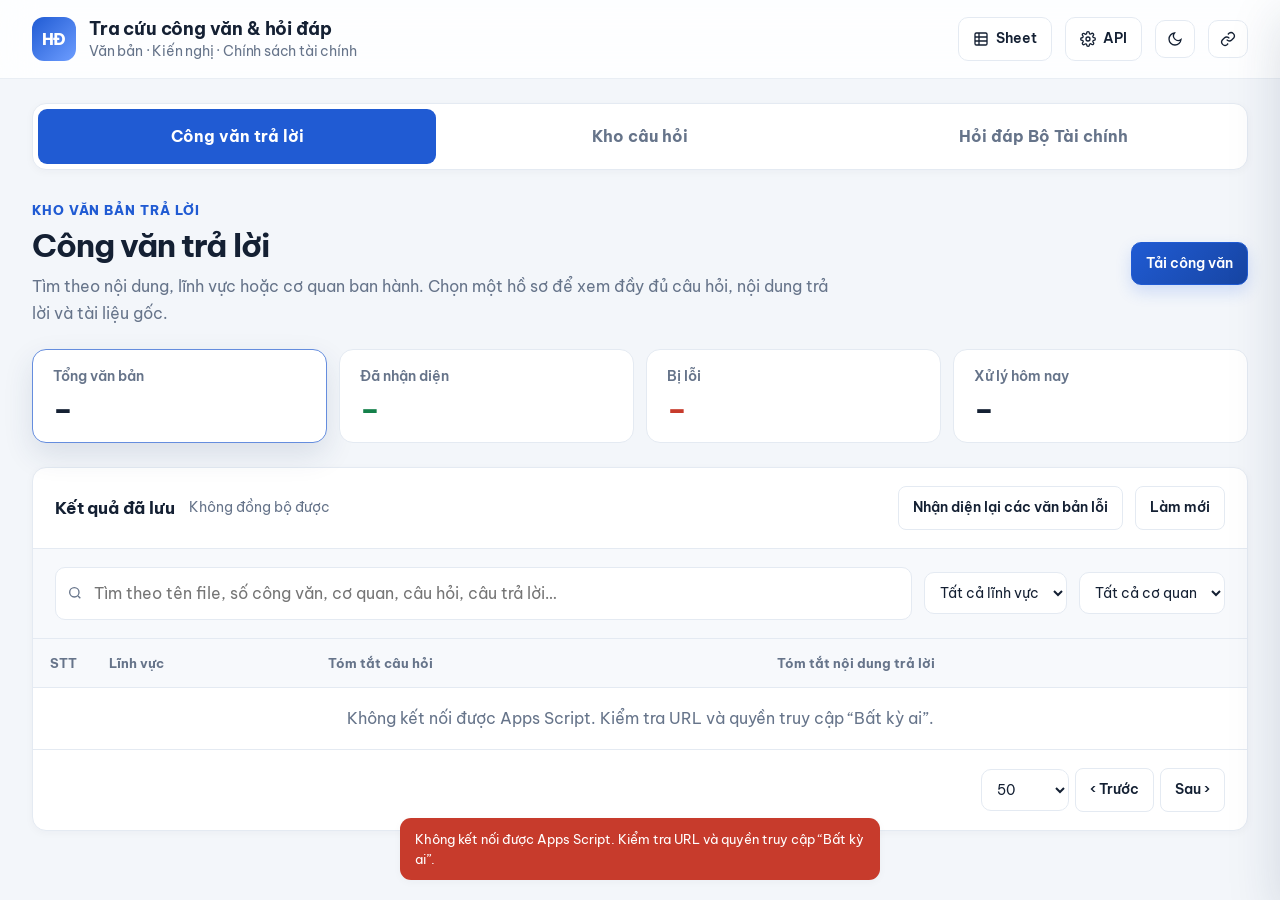
<file: index.html>
<!DOCTYPE html>
<html lang="vi">
<head>
<meta charset="UTF-8">
<meta name="viewport" content="width=device-width, initial-scale=1">
<title>Tra cứu công văn & hỏi đáp</title>
<meta name="author" content="Lục Hồng Kỳ">
<link rel="preconnect" href="https://fonts.googleapis.com">
<link rel="preconnect" href="https://fonts.gstatic.com" crossorigin>
<link href="https://fonts.googleapis.com/css2?family=Be+Vietnam+Pro:wght@400;500;600;700&family=DM+Serif+Display:ital@0;1&display=swap" rel="stylesheet">
<style>
:root{
  --bg:#f4f7fb; --surface:#ffffff; --surface-2:#f7f9fc; --surface-3:#eef3fa;
  --ink:#142033; --muted:#66748a; --line:#e4eaf2;
  --brand:#2563eb; --brand-strong:#1747b5; --brand-ink:#fff; --brand-soft:#eaf1ff;
  --ok:#14804a; --ok-soft:#e8f7ef; --err:#c73b2c; --err-soft:#fff0ed;
  --warn:#a86705; --warn-soft:#fff6df; --radius:16px;
  --shadow:0 1px 2px rgba(20,32,51,.04),0 10px 28px rgba(36,61,96,.07);
  --shadow-lg:0 18px 50px rgba(22,42,73,.15)
}
@media (prefers-color-scheme: dark){:root:not([data-theme="light"]){
  --bg:#0b1220;--surface:#121b2b;--surface-2:#172338;--surface-3:#1d2c45;--ink:#edf3ff;--muted:#9aaac0;--line:#263754;
  --brand:#78a7ff;--brand-strong:#91b7ff;--brand-ink:#081326;--brand-soft:#1d3155;--ok:#55d891;--ok-soft:#123524;--err:#ff8a79;--err-soft:#3b201e;--warn:#f1bd63;--warn-soft:#3a2e16;--shadow:0 8px 28px rgba(0,0,0,.22);--shadow-lg:0 22px 60px rgba(0,0,0,.4)
}}
:root[data-theme="dark"]{--bg:#0b1220;--surface:#121b2b;--surface-2:#172338;--surface-3:#1d2c45;--ink:#edf3ff;--muted:#9aaac0;--line:#263754;--brand:#78a7ff;--brand-strong:#91b7ff;--brand-ink:#081326;--brand-soft:#1d3155;--ok:#55d891;--ok-soft:#123524;--err:#ff8a79;--err-soft:#3b201e;--warn:#f1bd63;--warn-soft:#3a2e16;--shadow:0 8px 28px rgba(0,0,0,.22);--shadow-lg:0 22px 60px rgba(0,0,0,.4)}
*{box-sizing:border-box}html,body{margin:0}body{background:radial-gradient(circle at 50% -20%,var(--brand-soft),transparent 32%),var(--bg);color:var(--ink);font:14px/1.55 "Be Vietnam Pro",system-ui,-apple-system,"Segoe UI",Roboto,Arial,sans-serif}button,input,select,textarea{font:inherit;color:inherit}a{color:var(--brand)}.wrap{max-width:1320px;margin:0 auto;padding:0 24px}
header{position:sticky;top:0;z-index:20;background:color-mix(in srgb,var(--surface) 84%,transparent);backdrop-filter:blur(16px);border-bottom:1px solid color-mix(in srgb,var(--line) 80%,transparent)}header .wrap{display:flex;align-items:center;gap:13px;height:72px}.logo{width:40px;height:40px;border-radius:12px;background:linear-gradient(135deg,var(--brand),#6d9dff);color:var(--brand-ink);display:grid;place-items:center;font-weight:800;letter-spacing:-.04em;box-shadow:0 8px 18px rgba(37,99,235,.22);flex:none}.title{font-weight:700;font-size:16px;line-height:1.2;letter-spacing:-.01em}.title small{display:block;font-weight:400;font-size:12px;color:var(--muted);margin-top:3px}.spacer{flex:1}.btn{text-decoration:none;display:inline-flex;align-items:center;justify-content:center;gap:7px;border:1px solid var(--line);background:var(--surface);padding:9px 14px;border-radius:10px;cursor:pointer;font-weight:600;white-space:nowrap;transition:transform .15s,background .15s,border-color .15s,box-shadow .15s}.btn:hover{background:var(--surface-2);border-color:color-mix(in srgb,var(--brand) 35%,var(--line));transform:translateY(-1px)}.btn.primary{background:linear-gradient(135deg,var(--brand),var(--brand-strong));border-color:var(--brand);color:var(--brand-ink);box-shadow:0 7px 16px rgba(37,99,235,.18)}.btn.primary:hover{filter:brightness(1.06);box-shadow:0 9px 20px rgba(37,99,235,.25)}.btn.danger{color:var(--err)}.btn.sm{padding:6px 10px;font-size:12.5px;border-radius:8px}.btn.icon{padding:9px;width:40px}.btn:disabled{opacity:.55;cursor:progress;transform:none}.btn svg{width:16px;height:16px}
main{padding:30px 0 72px}.hero{display:flex;align-items:flex-end;gap:20px;margin:0 0 24px}.hero-copy{flex:1}.eyebrow{text-transform:uppercase;letter-spacing:.12em;font-size:11px;font-weight:800;color:var(--brand);margin-bottom:7px}.hero h1{font-size:clamp(25px,3vw,36px);line-height:1.15;letter-spacing:-.045em;margin:0}.hero p{color:var(--muted);margin:9px 0 0;max-width:650px}.hero-mark{width:92px;height:92px;border-radius:28px;background:linear-gradient(145deg,var(--brand-soft),var(--surface));border:1px solid var(--line);display:grid;place-items:center;color:var(--brand);box-shadow:var(--shadow);font-size:42px;flex:none}
.grid-stats{display:grid;grid-template-columns:repeat(4,minmax(0,1fr));gap:14px;margin-bottom:18px}.stat{position:relative;overflow:hidden;background:var(--surface);border:1px solid var(--line);border-radius:var(--radius);padding:18px 18px 16px;box-shadow:var(--shadow);cursor:pointer;transition:transform .18s,border-color .18s,box-shadow .18s}.stat:after{content:"";position:absolute;width:74px;height:74px;border-radius:50%;right:-25px;bottom:-28px;background:var(--brand-soft)}.stat:hover,.stat.active{border-color:color-mix(in srgb,var(--brand) 65%,var(--line));transform:translateY(-2px);box-shadow:0 12px 30px rgba(36,61,96,.12)}.stat .k{font-size:12px;color:var(--muted);font-weight:600;position:relative;z-index:1}.stat .v{font-size:30px;font-weight:800;line-height:1.2;margin-top:5px;letter-spacing:-.04em;position:relative;z-index:1}.stat.ok .v{color:var(--ok)}.stat.err .v{color:var(--err)}
.card{background:var(--surface);border:1px solid var(--line);border-radius:var(--radius);box-shadow:var(--shadow);overflow:hidden}.card-h{display:flex;align-items:center;gap:10px;flex-wrap:wrap;padding:17px 20px;border-bottom:1px solid var(--line)}.card-h h2{font-size:15px;margin:0;letter-spacing:-.01em}.card-h .meta{margin-left:2px}
.drop{margin:18px;border:1.5px dashed color-mix(in srgb,var(--brand) 42%,var(--line));border-radius:14px;padding:30px 22px;text-align:center;cursor:pointer;background:linear-gradient(135deg,var(--brand-soft),transparent 70%);transition:border-color .18s,background .18s,transform .18s}.drop:hover,.drop.over{border-color:var(--brand);background:var(--brand-soft);transform:translateY(-1px)}.drop:before{content:"↑";display:grid;place-items:center;margin:0 auto 10px;width:42px;height:42px;border-radius:13px;background:var(--surface);color:var(--brand);font-size:23px;font-weight:700;box-shadow:var(--shadow)}.drop b{color:var(--brand)}.drop .hint{color:var(--muted);font-size:12.5px;margin-top:5px}.queue{padding:0 18px 10px;display:flex;flex-direction:column;gap:7px}.qi{display:flex;align-items:center;gap:10px;font-size:13px;padding:9px 11px;border-radius:10px;background:var(--surface-2);border:1px solid var(--line)}.qi .n{flex:1;min-width:0;overflow:hidden;text-overflow:ellipsis;white-space:nowrap}.qi .s{font-size:12px;color:var(--muted);white-space:nowrap}.qi.done .s{color:var(--ok)}.qi.fail .s{color:var(--err)}.spin{width:14px;height:14px;border:2px solid var(--line);border-top-color:var(--brand);border-radius:50%;animation:sp .8s linear infinite;flex:none}@keyframes sp{to{transform:rotate(360deg)}}
.toolbar{display:flex;gap:9px;flex-wrap:wrap;padding:14px 20px;border-bottom:1px solid var(--line);align-items:center;background:var(--surface-2)}.search{flex:1;min-width:240px;position:relative}.search input{width:100%;padding:10px 12px 10px 38px;border:1px solid var(--line);border-radius:10px;background:var(--surface);transition:border-color .15s,box-shadow .15s}.search input:focus{box-shadow:0 0 0 4px var(--brand-soft)}.search svg{position:absolute;left:12px;top:50%;transform:translateY(-50%);width:16px;height:16px;color:var(--muted)}select.inp,input.inp{padding:10px 11px;border:1px solid var(--line);border-radius:10px;background:var(--surface)}input:focus,select:focus{outline:2px solid var(--brand-soft);border-color:var(--brand)}.meta{font-size:12px;color:var(--muted)}
.tbl-wrap{overflow:auto;max-height:calc(100vh - 250px)}table{width:100%;border-collapse:separate;border-spacing:0;font-size:13px}th{position:sticky;top:0;background:var(--surface-2);text-align:left;font-weight:700;font-size:11.5px;color:var(--muted);padding:12px 14px;border-bottom:1px solid var(--line);white-space:nowrap;cursor:pointer;user-select:none;z-index:1;text-transform:uppercase;letter-spacing:.035em}th .ar{opacity:.65;font-size:10px}td{padding:13px 14px;border-bottom:1px solid var(--line);vertical-align:middle}tr.row{cursor:pointer}tr.row:hover td{background:var(--brand-soft)}tr.row.err td:first-child{box-shadow:inset 3px 0 0 var(--err)}.clamp{display:-webkit-box;-webkit-line-clamp:2;-webkit-box-orient:vertical;overflow:hidden;max-width:360px}.fname{font-weight:650;max-width:240px;overflow:hidden;text-overflow:ellipsis;white-space:nowrap}.badge{display:inline-flex;align-items:center;gap:5px;padding:4px 10px;border-radius:999px;font-size:11.5px;font-weight:700;white-space:nowrap}.badge:before{content:"";width:6px;height:6px;border-radius:50%;background:currentColor}.badge.ok{background:var(--ok-soft);color:var(--ok)}.badge.err{background:var(--err-soft);color:var(--err)}.badge.warn{background:var(--warn-soft);color:var(--warn)}.chip{display:inline-block;padding:3px 9px;border-radius:7px;background:var(--brand-soft);color:var(--brand);font-size:11.5px;font-weight:600;white-space:nowrap}.empty{padding:62px 16px;text-align:center;color:var(--muted)}.actions{display:flex;gap:6px;white-space:nowrap}.pager{display:flex;align-items:center;justify-content:space-between;gap:10px;padding:13px 20px;flex-wrap:wrap}.skel{height:14px;border-radius:6px;background:linear-gradient(90deg,var(--surface-2),var(--line),var(--surface-2));background-size:200% 100%;animation:sk 1.2s infinite}@keyframes sk{to{background-position:-200% 0}}
.overlay{position:fixed;inset:0;background:rgba(10,15,25,.5);z-index:40;display:none}.overlay.show{display:block}.drawer{position:fixed;top:0;right:0;height:100%;width:min(580px,100%);background:var(--surface);z-index:41;transform:translateX(100%);transition:transform .24s ease;display:flex;flex-direction:column;border-left:1px solid var(--line);box-shadow:var(--shadow-lg)}.drawer.show{transform:none}.drawer-h{display:flex;align-items:flex-start;gap:10px;padding:20px;border-bottom:1px solid var(--line);background:var(--surface-2)}.drawer-h h3{margin:0;font-size:17px;flex:1;word-break:break-word}.drawer-b{padding:20px;overflow:auto;flex:1}.field{margin-bottom:16px;padding-bottom:14px;border-bottom:1px solid var(--line)}.field:last-child{border-bottom:0}.field .k{font-size:11px;color:var(--muted);font-weight:700;text-transform:uppercase;letter-spacing:.06em;margin-bottom:5px}.field .v{white-space:pre-wrap;word-break:break-word}.drawer-f{padding:14px 20px;border-top:1px solid var(--line);display:flex;gap:8px;flex-wrap:wrap;background:var(--surface-2)}
.modal{position:fixed;inset:0;z-index:50;display:none;align-items:center;justify-content:center;padding:16px;background:rgba(10,15,25,.5)}.modal.show{display:flex}.modal-c{background:var(--surface);border:1px solid var(--line);border-radius:18px;width:min(440px,100%);max-height:92vh;overflow:auto;box-shadow:var(--shadow-lg)}.modal-c.wide{width:min(900px,100%)}.modal-h{padding:18px 20px;border-bottom:1px solid var(--line);display:flex;align-items:center;gap:10px;background:var(--surface-2)}.modal-h h3{margin:0;font-size:16px;flex:1}.modal-b{padding:20px}.modal-f{padding:14px 20px;border-top:1px solid var(--line);display:flex;gap:8px;justify-content:flex-end;background:var(--surface-2)}label.l{display:block;font-size:12px;color:var(--muted);font-weight:600;margin:12px 0 5px}.modal-b input.inp,.modal-b select.inp{width:100%}.form2{display:grid;grid-template-columns:1fr 1fr;gap:0 14px}.note{font-size:12.5px;color:var(--muted)}.msg{font-size:13px;margin-top:10px}.msg.err{color:var(--err)}.msg.ok{color:var(--ok)}.toasts{position:fixed;bottom:20px;left:50%;transform:translateX(-50%);z-index:60;display:flex;flex-direction:column;gap:8px;align-items:center;width:min(480px,calc(100% - 32px))}.toast{background:var(--ink);color:var(--bg);padding:11px 15px;border-radius:11px;font-size:13px;box-shadow:var(--shadow);animation:tin .2s ease}.toast.err{background:var(--err);color:#fff}@keyframes tin{from{opacity:0;transform:translateY(8px)}}
@media (max-width:820px){.wrap{padding:0 14px}.grid-stats{grid-template-columns:repeat(2,minmax(0,1fr));gap:10px}.hero{align-items:flex-start}.hero-mark{display:none}.hero h1{font-size:27px}.hide-m{display:none}.title small{display:none}.form2{grid-template-columns:1fr}.tbl-wrap{max-height:none}.card-h,.toolbar{padding-left:14px;padding-right:14px}.drop{margin:14px;padding:24px 16px}.pager{padding-left:14px;padding-right:14px}td,th{padding-left:10px;padding-right:10px}}

/* ===== Hỏi đáp Bộ Tài chính (Lục Hồng Kỳ) ===== */
.hd-list{padding:4px 20px}
.hd-item{padding:14px 0;border-bottom:1px solid var(--line)}
.hd-item:last-child{border-bottom:0}
.hd-tags{display:flex;flex-wrap:wrap;gap:6px;align-items:center;margin-bottom:7px}
.hd-tag{font-size:11.5px;font-weight:600;padding:3px 9px;border-radius:999px;background:var(--surface-3);color:var(--muted)}
.hd-tag.lv{background:var(--brand-soft);color:var(--brand-strong)}
.hd-tags a{font-size:12px;margin-left:auto;color:var(--brand);text-decoration:none;font-weight:600}
.hd-q{white-space:pre-wrap;line-height:1.55;text-align:justify;cursor:pointer}
.hd-q.gon{display:-webkit-box;-webkit-line-clamp:4;-webkit-box-orient:vertical;overflow:hidden}
.hd-item details{margin-top:8px}
.hd-item summary{cursor:pointer;color:var(--brand);font-size:13px;font-weight:600}
.hd-a{white-space:pre-wrap;line-height:1.6;text-align:justify;background:var(--surface-2);border-left:3px solid var(--brand);border-radius:8px;padding:12px 14px;margin-top:8px}
#hdCard .toolbar .inp{max-width:100%}

/* Bảng hồ sơ công văn: ưu tiên đọc nhanh câu hỏi và câu trả lời */
 .tbl-wrap table{min-width:1180px}
.tbl-wrap th,.tbl-wrap td{vertical-align:top}
.stt-head,.stt-cell{width:58px;text-align:center}
.stt-cell{font-weight:800;color:var(--brand);font-variant-numeric:tabular-nums}
.doc-cell .fname{max-width:210px;font-weight:700}
.doc-kind{display:inline-block;margin-top:5px;padding:2px 7px;border-radius:5px;background:var(--surface-3);color:var(--muted);font-size:10px;font-weight:700;letter-spacing:.05em;text-transform:uppercase}
.number-cell{white-space:nowrap;font-weight:650;color:var(--ink)}
.agency-cell{max-width:190px;line-height:1.45}
.field-cell,.unit-cell{max-width:220px;line-height:1.45;overflow-wrap:anywhere}
.unit-cell{max-width:175px}
.date-cell{white-space:nowrap;color:var(--muted);font-variant-numeric:tabular-nums}
.question-cell,.answer-cell{min-width:390px;max-width:560px;line-height:1.6}
.question-cell.clamp,.answer-cell.clamp{-webkit-line-clamp:5}
.question-cell{font-weight:600;color:var(--ink)}
.answer-cell{color:var(--muted)}
.question-cell:before,.answer-cell:before{display:block;margin-bottom:4px;font-size:9px;font-weight:800;letter-spacing:.08em;text-transform:uppercase}
.question-cell:before{content:'Câu hỏi';color:var(--brand)}
.answer-cell:before{content:'Câu trả lời';color:var(--ok)}
.chip{white-space:normal;overflow-wrap:anywhere}
@media (max-width:820px){.tbl-wrap{margin:0 -14px;padding:0 14px}.tbl-wrap table{min-width:1080px}.question-cell,.answer-cell{min-width:300px;max-width:390px}}

.portal-tabs{display:flex;gap:8px;flex-wrap:wrap;margin-bottom:24px;padding:6px;background:var(--surface);border:1px solid var(--line);border-radius:14px}
.portal-tabs button{flex:1;min-width:180px;padding:12px 16px;border:0;border-radius:9px;background:transparent;color:var(--muted);cursor:pointer;font-size:15px;font-weight:700}
.portal-tabs button[aria-selected="true"]{background:var(--brand-soft);color:var(--brand-strong)}
.portal-tabs button:focus-visible{outline:2px solid var(--brand);outline-offset:2px}
.portal-panel[hidden]{display:none!important}
#khoFrame{width:100%;height:1100px;min-height:75vh;border:0;display:block;background:var(--surface)}
.kho-intro{padding:18px 20px;display:flex;align-items:center;justify-content:space-between;gap:14px;flex-wrap:wrap}
.kho-intro h2{margin:0;font-size:22px}.kho-intro p{margin:6px 0 0;color:var(--muted);font-size:14px}

</style>
<link rel="stylesheet" href="kho.css">
<link rel="stylesheet" href="portal.css">
</head>
<body>
<header>
  <div class="wrap">
    <div class="logo">HĐ</div>
    <div class="title">Tra cứu công văn & hỏi đáp<small>Văn bản · Kiến nghị · Chính sách tài chính</small></div>
    <div class="spacer"></div>
    <button class="btn hide-m" onclick="moSheet()" title="Mở Google Sheet">
      <svg viewBox="0 0 24 24" fill="none" stroke="currentColor" stroke-width="2"><rect x="3" y="3" width="18" height="18" rx="2"/><path d="M3 9h18M3 15h18M9 3v18"/></svg>Sheet</button>
    <button class="btn" onclick="moApi()" title="Quản lý API">
      <svg viewBox="0 0 24 24" fill="none" stroke="currentColor" stroke-width="2"><circle cx="12" cy="12" r="3"/><path d="M19.4 15a1.7 1.7 0 0 0 .3 1.8l.1.1a2 2 0 1 1-2.8 2.8l-.1-.1a1.7 1.7 0 0 0-1.8-.3 1.7 1.7 0 0 0-1 1.5V21a2 2 0 1 1-4 0v-.1a1.7 1.7 0 0 0-1.1-1.5 1.7 1.7 0 0 0-1.8.3l-.1.1a2 2 0 1 1-2.8-2.8l.1-.1a1.7 1.7 0 0 0 .3-1.8 1.7 1.7 0 0 0-1.5-1H3a2 2 0 1 1 0-4h.1a1.7 1.7 0 0 0 1.5-1.1 1.7 1.7 0 0 0-.3-1.8l-.1-.1a2 2 0 1 1 2.8-2.8l.1.1a1.7 1.7 0 0 0 1.8.3H9a1.7 1.7 0 0 0 1-1.5V3a2 2 0 1 1 4 0v.1a1.7 1.7 0 0 0 1 1.5 1.7 1.7 0 0 0 1.8-.3l.1-.1a2 2 0 1 1 2.8 2.8l-.1.1a1.7 1.7 0 0 0-.3 1.8V9a1.7 1.7 0 0 0 1.5 1H21a2 2 0 1 1 0 4h-.1a1.7 1.7 0 0 0-1.5 1z"/></svg><span class="hide-m">API</span></button>
    <button class="btn icon" onclick="doiGiaoDien()" title="Sáng / tối" aria-label="Đổi giao diện sáng tối">
      <svg viewBox="0 0 24 24" fill="none" stroke="currentColor" stroke-width="2"><path d="M21 12.8A9 9 0 1 1 11.2 3 7 7 0 0 0 21 12.8z"/></svg></button>
    <button class="btn icon" onclick="moCaiDat()" title="Cài đặt kết nối" aria-label="Cài đặt kết nối">
      <svg viewBox="0 0 24 24" fill="none" stroke="currentColor" stroke-width="2"><path d="M10 13a5 5 0 0 0 7.5.5l3-3a5 5 0 0 0-7-7l-1.7 1.7"/><path d="M14 11a5 5 0 0 0-7.5-.5l-3 3a5 5 0 0 0 7 7l1.7-1.7"/></svg></button>
  </div>
</header>

<main class="wrap">
  <section class="hero">
    <div class="hero-copy">
      <div class="eyebrow">Kho văn bản trả lời</div>
      <h1>Công văn trả lời</h1>
      <p>Tìm theo nội dung, lĩnh vực hoặc cơ quan ban hành. Chọn một hồ sơ để xem đầy đủ câu hỏi, nội dung trả lời và tài liệu gốc.</p>
    </div>
    <button class="btn primary" onclick="moTaiLen()">Tải công văn</button>
  </section>
  <section class="grid-stats" id="stats">
    <div class="stat active" data-f="all" onclick="locTrangThai('all')"><div class="k">Tổng văn bản</div><div class="v" id="sAll">–</div></div>
    <div class="stat ok" data-f="ok" onclick="locTrangThai('ok')"><div class="k">Đã nhận diện</div><div class="v" id="sOk">–</div></div>
    <div class="stat err" data-f="err" onclick="locTrangThai('err')"><div class="k">Bị lỗi</div><div class="v" id="sErr">–</div></div>
    <div class="stat" data-f="today" onclick="locTrangThai('today')"><div class="k">Xử lý hôm nay</div><div class="v" id="sToday">–</div></div>
  </section>

  <section class="card" id="uploadCard" style="margin-bottom:16px;display:none">
    <div class="card-h"><h2>Tải công văn lên</h2><span class="meta">Cần tài khoản quản trị · PDF · xử lý song song 2 file/lượt</span></div>
    <div class="drop" id="drop" onclick="document.getElementById('fileInput').click()">
      <div>Kéo thả file PDF vào đây hoặc <b>bấm để chọn</b></div>
      <div class="hint">File gốc được lưu vào Google Drive, kết quả ghi vào Google Sheet</div>
      <input id="fileInput" type="file" accept="application/pdf" multiple hidden>
    </div>
    <div class="queue" id="queue"></div>
  </section>


  <section class="card">
    <div class="card-h">
      <h2>Kết quả đã lưu</h2>
      <span class="meta" id="syncInfo"></span>
      <div class="spacer"></div>
      <button class="btn sm" id="retryAllBtn" onclick="nhanDienLaiTatCaLoi()">Nhận diện lại các văn bản lỗi</button>
      <button class="btn sm" id="reloadBtn" onclick="taiDuLieu(true)">Làm mới</button>
    </div>
    <div class="toolbar">
      <form class="search" role="search" autocomplete="off" onsubmit="return false">
        <svg viewBox="0 0 24 24" fill="none" stroke="currentColor" stroke-width="2"><circle cx="11" cy="11" r="7"/><path d="m20 20-3.5-3.5"/></svg>
        <input id="q" name="tu-khoa-tim" type="search" placeholder="Tìm theo tên file, số công văn, cơ quan, câu hỏi, câu trả lời…" autocomplete="off" aria-label="Tìm kiếm">
      </form>
      <select class="inp" id="fLinhVuc"><option value="">Tất cả lĩnh vực</option></select>
      <select class="inp" id="fCoQuan"><option value="">Tất cả cơ quan</option></select>
    </div>
    <div class="tbl-wrap">
      <table>
        <thead><tr>
          <th class="stt-head">STT</th>
          <th data-s="Lĩnh vực">Lĩnh vực <span class="ar"></span></th>
          <th data-s="Tóm tắt vấn đề hỏi">Tóm tắt câu hỏi <span class="ar"></span></th>
          <th data-s="Tóm tắt trả lời">Tóm tắt nội dung trả lời <span class="ar"></span></th>
        </tr></thead>
        <tbody id="tbody"></tbody>
      </table>
    </div>
    <div class="pager">
      <span class="meta" id="pageInfo"></span>
      <div style="display:flex;gap:6px;align-items:center">
        <select class="inp" id="pageSize"><option>25</option><option selected>50</option><option>100</option><option value="100000">Tất cả</option></select>
        <button class="btn sm" id="prevBtn">‹ Trước</button>
        <button class="btn sm" id="nextBtn">Sau ›</button>
      </div>
    </div>
  </section>

  <!-- ===== Hỏi đáp Bộ Tài chính (Lục Hồng Kỳ) ===== -->
  <section class="card" id="hdCard" style="margin-top:16px">
    <div class="card-h">
      <h2>Hỏi đáp chính sách tài chính — Bộ Tài chính</h2>
      <span class="meta" id="hdMeta">Từ 01/07/2025 · tự động quét hằng ngày</span>
      <div class="spacer"></div>
      <a class="btn sm" href="https://portal.mof.gov.vn/hoidapcstc/" target="_blank" rel="noopener">Cổng Bộ Tài chính</a>
      <button class="btn sm" id="hdQuetBtn" onclick="hdQuetNgay()">Quét cập nhật ngay</button>
    </div>
    <div class="toolbar">
      <form class="search" role="search" autocomplete="off" onsubmit="hdTim(1);return false">
        <svg viewBox="0 0 24 24" fill="none" stroke="currentColor" stroke-width="2"><circle cx="11" cy="11" r="7"/><path d="m20 20-3.5-3.5"/></svg>
        <input id="hdQ" type="search" placeholder="Tìm trong câu hỏi, trả lời (gõ có dấu hoặc không)…" autocomplete="off" aria-label="Tìm hỏi đáp">
      </form>
      <select class="inp" id="hdLinhVuc" onchange="hdTim(1)"><option value="">Tất cả lĩnh vực</option></select>
      <input class="inp" type="date" id="hdTuNgay" title="Từ ngày" onchange="hdTim(1)">
      <input class="inp" type="date" id="hdDenNgay" title="Đến ngày" onchange="hdTim(1)">
      <button class="btn sm" type="button" onclick="hdXoaLoc()">Xóa lọc</button>
    </div>
    <div id="hdList" class="hd-list"><div class="empty">Đang tải hỏi đáp…</div></div>
    <div class="pager">
      <span class="meta" id="hdPageInfo"></span>
      <div style="display:flex;gap:6px;align-items:center">
        <button class="btn sm" id="hdPrev" onclick="hdTim(hdTrang - 1)">‹ Trước</button>
        <button class="btn sm" id="hdNext" onclick="hdTim(hdTrang + 1)">Sau ›</button>
      </div>
    </div>
  </section>
</main>

<!-- Chi tiết -->
<div class="overlay" id="ovl" onclick="dongChiTiet()"></div>
<aside class="drawer" id="drawer" aria-hidden="true">
  <div class="drawer-h"><h3 id="dTitle"></h3><button class="btn icon" onclick="dongChiTiet()" aria-label="Đóng">✕</button></div>
  <div class="drawer-b" id="dBody"></div>
  <div class="drawer-f" id="dFoot"></div>
</aside>

<!-- Cài đặt kết nối -->
<div class="modal" id="mSetup">
  <div class="modal-c">
    <div class="modal-h"><h3>Kết nối Apps Script</h3></div>
    <div class="modal-b">
      <div class="note">Dán URL web app (kết thúc bằng <code>/exec</code>). Bản triển khai cần đặt “Thực thi bằng: Tôi” và “Người có quyền truy cập: Bất kỳ ai”.</div>
      <label class="l" for="apiUrl">URL web app</label>
      <input class="inp" id="apiUrl" placeholder="https://script.google.com/macros/s/…/exec">
      <div class="msg" id="setupMsg"></div>
    </div>
    <div class="modal-f">
      <button class="btn" onclick="dongModal('mSetup')">Đóng</button>
      <button class="btn primary" onclick="luuCaiDat()">Lưu và kiểm tra</button>
    </div>
  </div>
</div>

<!-- Đăng nhập quản trị -->
<div class="modal" id="mAdmin">
  <form class="modal-c" onsubmit="xacNhanAdmin(event)">
    <div class="modal-h"><h3 id="adminTitle">Xác thực quản trị</h3></div>
    <div class="modal-b">
      <div class="note" id="adminNote"></div>
      <label class="l" for="adUser">Tài khoản quản trị</label>
      <input class="inp" id="adUser" autocomplete="username" required>
      <label class="l" for="adPass">Mật khẩu</label>
      <input class="inp" id="adPass" type="password" autocomplete="current-password" required>
      <div class="msg err" id="adminMsg"></div>
    </div>
    <div class="modal-f">
      <button type="button" class="btn" onclick="huyAdmin()">Hủy</button>
      <button type="submit" class="btn primary" id="adminOk">Xác nhận</button>
    </div>
  </form>
</div>

<!-- Quản lý API -->
<div class="modal" id="mApi">
  <div class="modal-c wide">
    <div class="modal-h"><h3>Quản lý API nhận diện</h3><button class="btn icon" onclick="dongModal('mApi')" aria-label="Đóng">✕</button></div>
    <div class="modal-b">
      <div class="note">Các API đang bật được thử lần lượt theo thứ tự; API nào hết hạn mức hoặc lỗi sẽ tự chuyển sang API kế tiếp.</div>
      <div id="apiList" style="margin-top:12px;overflow:auto"></div>
      <h4 style="margin:18px 0 0">Thêm API mới</h4>
      <div class="form2">
        <div><label class="l" for="aLoai">Loại API</label>
          <select class="inp" id="aLoai" onchange="doiLoaiApi()">
            <option value="gemini">Google Gemini</option>
            <option value="openai">APMix · chuẩn OpenAI (chat/completions)</option>
            <option value="anthropic">APMix · chuẩn Anthropic (messages)</option>
          </select></div>
        <div><label class="l" for="aTen">Tên gợi nhớ</label><input class="inp" id="aTen" placeholder="VD: Gemini tài khoản 2"></div>
        <div><label class="l" for="aKey">API key</label><input class="inp" id="aKey" type="password" autocomplete="off" placeholder="Dán API key"></div>
        <div><label class="l" for="aModel">Model</label><input class="inp" id="aModel" placeholder="gemini-2.5-flash"></div>
        <div id="aBaseWrap" style="display:none;grid-column:1/-1"><label class="l" for="aBase">Base URL</label><input class="inp" id="aBase" value="https://api.apmix.ai"></div>
      </div>
      <div class="note" id="aHint" style="margin-top:8px"></div>
      <div class="msg" id="apiMsg"></div>
    </div>
    <div class="modal-f">
      <button class="btn" onclick="dongModal('mApi')">Đóng</button>
      <button class="btn primary" id="addApiBtn" onclick="themApiMoi()">Thêm API</button>
    </div>
  </div>
</div>

<div class="toasts" id="toasts"></div>

<script>
/* ============ Cấu hình ============ */
const URL_MAC_DINH = 'https://script.google.com/macros/s/AKfycbyCRdfrUkNVvQiTF_7aVjuGXeX5M0eOxHp0m0Eu-cEsZQIFTs119ahVL-3rm8ExZ5u9/exec';
const KHO = { url: 'cv_api_url', cache: 'cv_cache_v1', theme: 'cv_theme', size: 'cv_page_size' };

function doc(k){ try{ return localStorage.getItem(k); }catch(e){ return null; } }
function ghi(k,v){ try{ localStorage.setItem(k,v); }catch(e){} }
let API_URL = doc(KHO.url) || URL_MAC_DINH;

/* ============ Tiện ích ============ */
const $ = id => document.getElementById(id);
function esc(v){ return String(v ?? '').replace(/[&<>"']/g, c => ({'&':'&amp;','<':'&lt;','>':'&gt;','"':'&quot;',"'":'&#039;'}[c])); }
function toast(msg, loi){
  const t = document.createElement('div'); t.className = 'toast' + (loi ? ' err' : ''); t.textContent = msg;
  $('toasts').appendChild(t); setTimeout(() => t.remove(), loi ? 7000 : 3500);
}
const laLoi = r => String(r['Trạng thái'] || '').startsWith('Lỗi');
function badge(r){
  const s = String(r['Trạng thái'] || '');
  if(s.startsWith('Lỗi')) return '<span class="badge err" title="' + esc(s) + '">Lỗi</span>';
  if(s.startsWith('Xong')) return '<span class="badge ok" title="' + esc(s) + '">Đã nhận diện</span>';
  return '<span class="badge warn">' + esc(s || 'Chưa rõ') + '</span>';
}
function ngayTuChuoi(s){ const m = String(s||'').match(/^(\d{2})\/(\d{2})\/(\d{4})(?: (\d{2}):(\d{2}):(\d{2}))?/); return m ? new Date(+m[3], m[2]-1, +m[1], +(m[4]||0), +(m[5]||0), +(m[6]||0)).getTime() : 0; }
function boDau(s){ return String(s||'').normalize('NFD').replace(/[̀-ͯ]/g,'').replace(/đ/g,'d').replace(/Đ/g,'D').toLowerCase(); }

async function api(action, ...args){
  if(!API_URL){ moCaiDat(); throw new Error('Chưa cấu hình URL web app.'); }
  let res;
  try{
    res = await fetch(API_URL, { method:'POST', headers:{'Content-Type':'text/plain;charset=utf-8'}, body: JSON.stringify({action, args}) });
  }catch(e){
    throw new Error('Không kết nối được Apps Script. Kiểm tra URL và quyền truy cập “Bất kỳ ai”.');
  }
  const text = await res.text();
  let j; try{ j = JSON.parse(text); }catch(e){ throw new Error('Apps Script không trả về JSON — có thể bản triển khai chưa cập nhật phiên bản mới.'); }
  if(!j.ok) throw new Error(j.error || 'Lỗi không xác định');
  return j.data;
}

/* ============ Dữ liệu & bảng ============ */
let rows = [], view = [], page = 1, sortKey = 'Ngày xử lý', sortDir = -1, locTT = 'all';
let pageSize = +(doc(KHO.size) || 50);
$('pageSize').value = String(pageSize);

function chuanBi(list){
  return (list || []).map(r => { r._t = ngayTuChuoi(r['Ngày xử lý']); r._s = boDau(Object.values(r).join(' ')); return r; });
}

async function taiDuLieu(thuCong){
  const btn = $('reloadBtn'); btn.disabled = true;
  if(!rows.length) $('tbody').innerHTML = Array.from({length:6}).map(() => '<tr>' + '<td><div class="skel"></div></td>'.repeat(4) + '</tr>').join('');
  $('syncInfo').textContent = 'Đang đồng bộ…';
  const t0 = performance.now();
  try{
    const data = await api('layDuLieuBang');
    rows = chuanBi(data);
    ghi(KHO.cache, JSON.stringify({ t: Date.now(), data }));
    capNhatBoLoc(); veLai();
    $('syncInfo').textContent = 'Cập nhật lúc ' + new Date().toLocaleTimeString('vi-VN') + ' · ' + ((performance.now()-t0)/1000).toFixed(1) + ' giây';
    if(thuCong) toast('Đã làm mới dữ liệu.');
  }catch(e){
    $('syncInfo').textContent = 'Không đồng bộ được';
    if(!rows.length) $('tbody').innerHTML = '<tr><td colspan="4" class="empty">' + esc(e.message) + '</td></tr>';
    toast(e.message, true);
  }finally{ btn.disabled = false; }
}

function capNhatBoLoc(){
  const fill = (id, key, nhan) => {
    const sel = $(id), cur = sel.value;
    const vals = [...new Set(rows.map(r => String(r[key]||'').trim()).filter(Boolean))].sort((a,b) => a.localeCompare(b,'vi'));
    sel.innerHTML = '<option value="">' + nhan + '</option>' + vals.map(v => '<option>' + esc(v) + '</option>').join('');
    if(vals.includes(cur)) sel.value = cur;
  };
  fill('fLinhVuc','Lĩnh vực','Tất cả lĩnh vực');
  fill('fCoQuan','Cơ quan ban hành','Tất cả cơ quan');
}

function veLai(giuTrang){
  const q = boDau($('q').value.trim()), lv = $('fLinhVuc').value, cq = $('fCoQuan').value;
  const homNay = new Date(); homNay.setHours(0,0,0,0);
  const ok = rows.filter(r => !laLoi(r)).length, err = rows.length - ok;
  $('sAll').textContent = rows.length; $('sOk').textContent = ok; $('sErr').textContent = err;
  $('sToday').textContent = rows.filter(r => r._t >= homNay.getTime()).length;

  view = rows.filter(r =>
    (!q || q.split(/\s+/).every(w => r._s.includes(w))) &&
    (!lv || String(r['Lĩnh vực']).trim() === lv) &&
    (!cq || String(r['Cơ quan ban hành']).trim() === cq) &&
    (locTT === 'all' || (locTT === 'err' ? laLoi(r) : locTT === 'ok' ? !laLoi(r) : r._t >= homNay.getTime()))
  );
  view.sort((a,b) => {
    const x = sortKey === 'Ngày xử lý' ? a._t : String(a[sortKey]||''), y = sortKey === 'Ngày xử lý' ? b._t : String(b[sortKey]||'');
    return (typeof x === 'number' ? x - y : x.localeCompare(y,'vi',{numeric:true})) * sortDir;
  });
  document.querySelectorAll('th[data-s]').forEach(th => th.querySelector('.ar').textContent = th.dataset.s === sortKey ? (sortDir > 0 ? '▲' : '▼') : '');

  const pages = Math.max(1, Math.ceil(view.length / pageSize));
  if(!giuTrang) page = 1;
  page = Math.min(page, pages);
  const slice = view.slice((page-1)*pageSize, page*pageSize);

  $('tbody').innerHTML = slice.length ? slice.map((r, i) => {
    const id = esc(r['File ID']);
    return `<tr class="row${laLoi(r)?' err':''}" data-id="${id}">
      <td class="stt-cell"><button class="btn sm" aria-label="Xem chi tiết hồ sơ ${(page-1)*pageSize+i+1}" onclick="moChiTiet(this.closest('tr').dataset.id);event.stopPropagation()">${(page-1)*pageSize+i+1}</button></td>
      <td><div class="field-cell">${r['Lĩnh vực'] ? '<span class="chip">' + esc(r['Lĩnh vực']) + '</span>' : '<span class="meta">—</span>'}</div></td>
      <td><div class="question-cell clamp">${esc(r['Tóm tắt vấn đề hỏi']) || '<span class="meta">Chưa có tóm tắt câu hỏi</span>'}</div></td>
      <td><div class="answer-cell clamp">${esc(r['Tóm tắt trả lời']) || '<span class="meta">Chưa có tóm tắt câu trả lời</span>'}</div></td>
      </tr>`;
  }).join('') : '<tr><td colspan="4" class="empty">' + (rows.length ? 'Không có văn bản phù hợp.' : 'Chưa có dữ liệu.') + '</td></tr>';

  $('pageInfo').textContent = view.length ? `Hiển thị ${(page-1)*pageSize+1}–${Math.min(page*pageSize, view.length)} / ${view.length} văn bản` : '';
  $('prevBtn').disabled = page <= 1; $('nextBtn').disabled = page >= pages;
}

function locTrangThai(f){
  locTT = f;
  document.querySelectorAll('.stat').forEach(s => s.classList.toggle('active', s.dataset.f === f));
  veLai();
}

let tHen;
$('q').addEventListener('input', () => { clearTimeout(tHen); tHen = setTimeout(() => veLai(), 120); });
$('fLinhVuc').onchange = () => veLai(); $('fCoQuan').onchange = () => veLai();
$('pageSize').onchange = e => { pageSize = +e.target.value; ghi(KHO.size, pageSize); veLai(); };
$('prevBtn').onclick = () => { page--; veLai(true); };
$('nextBtn').onclick = () => { page++; veLai(true); };
document.querySelectorAll('th[data-s]').forEach(th => th.onclick = () => {
  if(sortKey === th.dataset.s) sortDir = -sortDir; else { sortKey = th.dataset.s; sortDir = th.dataset.s === 'Ngày xử lý' ? -1 : 1; }
  veLai();
});
$('tbody').addEventListener('click', e => {
  const b = e.target.closest('[data-act]');
  if(b){
    e.stopPropagation();
    if(b.dataset.act === 'retry') nhanDienLai(b.dataset.id, b);
    if(b.dataset.act === 'delete') xoaFile(b.dataset.id);
    return;
  }
  const tr = e.target.closest('tr.row'); if(tr) moChiTiet(tr.dataset.id);
});

/* ============ Chi tiết ============ */
const TRUONG = ['Tên file','Số công văn','Cơ quan ban hành','Ngày xử lý','Đơn vị hỏi','Tóm tắt vấn đề hỏi','Tóm tắt trả lời','Lĩnh vực','Trạng thái'];
let dangXem = null;
function moChiTiet(id){
  const r = rows.find(x => String(x['File ID']) === String(id)); if(!r) return;
  dangXem = id;
  $('dTitle').textContent = r['Tên file'];
  $('dBody').innerHTML = TRUONG.map(k => `<div class="field"><div class="k">${esc(k)}</div><div class="v">${k==='Trạng thái' ? badge(r) + ' <span class="meta">' + esc(r[k]) + '</span>' : (esc(r[k]) || '<span class="meta">—</span>')}</div></div>`).join('');
  $('dFoot').innerHTML =
    (r['Link tải'] ? `<a class="btn primary" href="${esc(r['Link tải'])}" target="_blank" rel="noopener">Mở file gốc</a>` : '') +
    `<button class="btn" onclick="nhanDienLai('${esc(id)}', this)">Nhận diện lại</button>` +
    `<button class="btn" onclick="saoChep('${esc(id)}')">Sao chép nội dung</button>` +
    `<div class="spacer"></div><button class="btn danger" onclick="xoaFile('${esc(id)}')">Xóa</button>`;
  $('ovl').classList.add('show'); $('drawer').classList.add('show'); $('drawer').setAttribute('aria-hidden','false');
}
function dongChiTiet(){ dangXem = null; $('ovl').classList.remove('show'); $('drawer').classList.remove('show'); $('drawer').setAttribute('aria-hidden','true'); }
function saoChep(id){
  const r = rows.find(x => String(x['File ID']) === String(id)); if(!r) return;
  const t = Array.from(new Set(['Tên file'].concat(TRUONG))).map(k => k + ': ' + (r[k] || '')).join('\n');
  navigator.clipboard.writeText(t).then(() => toast('Đã sao chép nội dung.'), () => toast('Không sao chép được.', true));
}

function capNhatDong(obj){
  const i = rows.findIndex(x => String(x['File ID']) === String(obj['File ID']));
  const [r] = chuanBi([obj]);
  if(i >= 0) rows[i] = r; else rows.unshift(r);
  ghi(KHO.cache, JSON.stringify({ t: Date.now(), data: rows }));
  capNhatBoLoc(); veLai(true);
  if(dangXem && String(dangXem) === String(obj['File ID'])) moChiTiet(dangXem);
}

/* ============ Nhận diện lại ============ */
async function nhanDienLai(id, btn){
  const nhan = btn ? btn.textContent : '';
  if(btn){ btn.disabled = true; btn.textContent = 'Đang nhận diện…'; }
  try{
    const kq = await api('nhanDienLai', id);
    capNhatDong(kq);
    laLoi(kq) ? toast('Vẫn lỗi: ' + kq['Trạng thái'], true) : toast('Đã nhận diện lại: ' + kq['Tên file']);
  }catch(e){ toast(e.message, true); }
  finally{ if(btn && btn.isConnected){ btn.disabled = false; btn.textContent = nhan; } }
}

async function nhanDienLaiTatCaLoi(){
  const ds = rows.filter(r => laLoi(r) && r['File ID']);
  if(!ds.length){ toast('Không có văn bản nào bị lỗi.'); return; }
  if(!confirm(`Nhận diện lại ${ds.length} văn bản bị lỗi?`)) return;
  const btn = $('retryAllBtn'); btn.disabled = true;
  let ok = 0, xong = 0;
  const chay = async r => {
    try{ const kq = await api('nhanDienLai', r['File ID']); capNhatDong(kq); if(!laLoi(kq)) ok++; }catch(e){}
    xong++; btn.textContent = `Đang nhận diện lại ${xong}/${ds.length}…`;
  };
  await chayGioiHan(ds, 2, chay);
  btn.disabled = false; btn.textContent = 'Nhận diện lại các văn bản lỗi';
  toast(`Nhận diện lại xong: ${ok}/${ds.length} văn bản thành công.`, ok < ds.length);
}

async function chayGioiHan(list, n, fn){
  let i = 0;
  await Promise.all(Array.from({length: Math.min(n, list.length)}, async () => { while(i < list.length){ const x = list[i++]; await fn(x); } }));
}

/* ============ Tải lên ============ */
const drop = $('drop');
['dragenter','dragover'].forEach(ev => drop.addEventListener(ev, e => { e.preventDefault(); drop.classList.add('over'); }));
['dragleave','drop'].forEach(ev => drop.addEventListener(ev, e => { e.preventDefault(); drop.classList.remove('over'); }));
drop.addEventListener('drop', e => taiLen([...e.dataTransfer.files]));
$('fileInput').addEventListener('change', e => { taiLen([...e.target.files]); e.target.value = ''; });

function docBase64(file){
  return new Promise((ok, no) => { const r = new FileReader(); r.onload = () => ok(String(r.result).split(',')[1]); r.onerror = no; r.readAsDataURL(file); });
}

async function taiLen(files){
  if(!adminCred){ toast('Cần đăng nhập quản trị để tải công văn.', true); return; }
  files = files.filter(f => f.type === 'application/pdf' || /\.pdf$/i.test(f.name));
  if(!files.length){ toast('Chỉ nhận file PDF.', true); return; }
  const items = files.map(f => {
    const el = document.createElement('div'); el.className = 'qi';
    el.innerHTML = `<div class="spin"></div><div class="n">${esc(f.name)}</div><div class="s">Đang chờ…</div>`;
    $('queue').prepend(el); return { f, el };
  });
  let loi = 0;
  await chayGioiHan(items, 2, async ({f, el}) => {
    const s = el.querySelector('.s');
    try{
      s.textContent = 'Đang tải lên & nhận diện…';
      const base64 = await docBase64(f);
      const kq = await api('xuLyFileTaiLen', { name: f.name, mimeType: f.type || 'application/pdf', base64 });
      capNhatDong(kq);
      el.querySelector('.spin').remove();
      if(laLoi(kq)){ loi++; el.classList.add('fail'); s.textContent = 'Đã lưu, nhận diện lỗi'; s.title = kq['Trạng thái']; }
      else { el.classList.add('done'); s.textContent = '✓ ' + (kq['Số công văn'] || 'Xong'); }
    }catch(e){
      loi++; el.querySelector('.spin')?.remove(); el.classList.add('fail'); s.textContent = 'Lỗi: ' + e.message;
    }
  });
  toast(loi ? `Xong ${files.length} file, ${loi} file lỗi.` : `Đã xử lý xong ${files.length} file.`, !!loi);
  setTimeout(() => items.forEach(({el}) => el.classList.contains('done') && el.remove()), 8000);
}


/* ============ Quản trị: xóa file, quản lý API ============ */
let adminCred = null, choAdmin = null;
async function moTaiLen(){
  try{
    const c = await xinAdmin('Tải công văn lên', 'Đăng nhập tài khoản quản trị để tải và nhận diện công văn.');
    await api('layDanhSachApiQuanTri', ...c);
    adminCred = c;
    const card = $('uploadCard'); card.style.display = '';
    card.scrollIntoView({ behavior: 'smooth', block: 'start' });
  }catch(e){ if(e.message !== 'Đã hủy'){ adminCred = null; toast(e.message, true); } }
}
function xinAdmin(tieuDe, ghiChu){
  return new Promise((ok, no) => {
    if(adminCred) return ok(adminCred);
    choAdmin = { ok, no };
    $('adminTitle').textContent = tieuDe; $('adminNote').textContent = ghiChu || '';
    $('adminMsg').textContent = ''; $('adUser').value = ''; $('adPass').value = '';
    $('mAdmin').classList.add('show'); setTimeout(() => $('adUser').focus(), 50);
  });
}
function xacNhanAdmin(e){
  e.preventDefault();
  const c = [$('adUser').value, $('adPass').value];
  $('mAdmin').classList.remove('show');
  if(choAdmin){ choAdmin.ok(c); choAdmin = null; }
}
function huyAdmin(){ $('mAdmin').classList.remove('show'); if(choAdmin){ choAdmin.no(new Error('Đã hủy')); choAdmin = null; } }

async function xoaFile(id){
  const r = rows.find(x => String(x['File ID']) === String(id));
  if(!confirm(`Xóa "${r ? r['Tên file'] : id}"?\n\nFile được đưa vào Thùng rác Google Drive và dòng dữ liệu bị xóa khỏi bảng.`)) return;
  try{
    const c = await xinAdmin('Xác thực để xóa', 'Chỉ tài khoản quản trị mới được xóa file lưu.');
    const kq = await api('xoaFileLuu', id, ...c);
    adminCred = c;
    rows = rows.filter(x => String(x['File ID']) !== String(id));
    ghi(KHO.cache, JSON.stringify({ t: Date.now(), data: rows }));
    dongChiTiet(); capNhatBoLoc(); veLai(true);
    toast(kq && kq.message ? kq.message : 'Đã xóa file.');
  }catch(e){
    if(e.message !== 'Đã hủy'){ adminCred = null; toast('Không thể xóa: ' + e.message, true); }
  }
}

const GOI_Y = {
  gemini: 'Lấy key tại aistudio.google.com/apikey. Model gợi ý: gemini-2.5-flash, gemini-2.5-flash-lite.',
  openai: 'Key APMix dạng apx_live_… Nhập đúng tên model trên trang Models của APMix; nên chọn model đọc được PDF.',
  anthropic: 'Key APMix dạng apx_live_… Dùng cho các model Claude trên APMix (gửi PDF dạng document).'
};
function doiLoaiApi(){
  const l = $('aLoai').value;
  $('aBaseWrap').style.display = l === 'gemini' ? 'none' : '';
  $('aModel').placeholder = l === 'gemini' ? 'gemini-2.5-flash' : 'tên model trên APMix';
  $('aHint').textContent = GOI_Y[l];
}
async function moApi(){
  try{
    const c = await xinAdmin('Quản lý API', 'Đăng nhập tài khoản quản trị để xem và sửa API.');
    const list = await api('layDanhSachApiQuanTri', ...c);
    adminCred = c; doiLoaiApi(); veApi(list); $('apiMsg').textContent = '';
    $('mApi').classList.add('show');
  }catch(e){ if(e.message !== 'Đã hủy'){ adminCred = null; toast(e.message, true); } }
}
function veApi(list){
  if(!list || !list.length){ $('apiList').innerHTML = '<div class="empty" style="padding:20px">Chưa có API nào. Thêm API bên dưới.</div>'; return; }
  $('apiList').innerHTML = '<table><thead><tr><th>#</th><th>Tên</th><th>Loại / Model</th><th>Key</th><th></th></tr></thead><tbody>' +
    list.map((a,i) => `<tr><td>${i+1}</td>
      <td><b>${esc(a.ten)}</b><br><span class="badge ${a.bat?'ok':'err'}">${a.bat?'Đang bật':'Đã tắt'}</span> ${a.ganNhat?'<span class="badge warn">Vừa dùng</span>':''}</td>
      <td>${esc(a.tenLoai)}<br><span class="meta">${esc(a.model)}${a.baseUrl?' · '+esc(a.baseUrl):''}</span></td>
      <td><code>${esc(a.key)}</code></td>
      <td><div class="actions">
        <button class="btn sm" onclick="thaoTacApi('kiemTraApi','${esc(a.id)}',this)">Kiểm tra</button>
        <button class="btn sm" onclick="thaoTacApi('batTatApi','${esc(a.id)}',this,${!a.bat})">${a.bat?'Tắt':'Bật'}</button>
        ${a.coDinh ? '' : `<button class="btn sm" title="Lên" onclick="thaoTacApi('doiThuTuApi','${esc(a.id)}',this,-1)">↑</button>
        <button class="btn sm" title="Xuống" onclick="thaoTacApi('doiThuTuApi','${esc(a.id)}',this,1)">↓</button>
        <button class="btn sm danger" onclick="confirm('Xóa API này?') && thaoTacApi('xoaApi','${esc(a.id)}',this)">Xóa</button>`}
      </div></td></tr>`).join('') + '</tbody></table>';
}
async function thaoTacApi(ten, id, btn, thamSo){
  btn.disabled = true; const m = $('apiMsg');
  try{
    const kq = await api(ten, ...adminCred, ...(thamSo === undefined ? [id] : [id, thamSo]));
    if(ten === 'kiemTraApi'){ m.className = 'msg ' + (kq.ok ? 'ok' : 'err'); m.textContent = kq.message; btn.disabled = false; }
    else { m.textContent = ''; veApi(kq); }
  }catch(e){ m.className = 'msg err'; m.textContent = e.message; btn.disabled = false; }
}
async function themApiMoi(){
  const btn = $('addApiBtn'), m = $('apiMsg'); btn.disabled = true;
  try{
    veApi(await api('themApi', ...adminCred, { loai: $('aLoai').value, ten: $('aTen').value, key: $('aKey').value, model: $('aModel').value, baseUrl: $('aBase').value }));
    ['aTen','aKey','aModel'].forEach(i => $(i).value = '');
    m.className = 'msg ok'; m.textContent = 'Đã thêm API. Bấm “Kiểm tra” để thử key.';
  }catch(e){ m.className = 'msg err'; m.textContent = e.message; }
  finally{ btn.disabled = false; }
}

/* ============ Khác ============ */
async function moSheet(){
  const w = window.open('about:blank', '_blank');
  try{
    const c = await xinAdmin('Mở Google Sheet', 'Đăng nhập tài khoản quản trị để truy cập Sheet.');
    await api('layDanhSachApiQuanTri', ...c);
    adminCred = c;
    const url = await api('layLinkSheet');
    if(url){ w.location = url; } else { w.close(); toast('Chưa có Sheet nào được tạo.', true); }
  }catch(e){ if(w) w.close(); if(e.message !== 'Đã hủy'){ adminCred = null; toast(e.message, true); } }
}
function dongModal(id){ $(id).classList.remove('show'); }
async function moCaiDat(){
  try{
    const c = await xinAdmin('Cài đặt kết nối', 'Đăng nhập tài khoản quản trị để thay đổi kết nối Apps Script.');
    await api('layDanhSachApiQuanTri', ...c);
    adminCred = c;
    $('apiUrl').value = API_URL; $('setupMsg').textContent = ''; $('mSetup').classList.add('show');
  }catch(e){ if(e.message !== 'Đã hủy'){ adminCred = null; toast(e.message, true); } }
}
async function luuCaiDat(){
  const url = $('apiUrl').value.trim(), m = $('setupMsg');
  if(!/^https:\/\/script\.google\.com\/.+\/exec$/.test(url)){ m.className = 'msg err'; m.textContent = 'URL phải có dạng https://script.google.com/…/exec'; return; }
  API_URL = url; ghi(KHO.url, url);
  m.className = 'msg'; m.textContent = 'Đang kiểm tra…';
  try{ await api('layLinkSheet'); m.className = 'msg ok'; m.textContent = 'Kết nối thành công.'; taiDuLieu(); setTimeout(() => dongModal('mSetup'), 700); }
  catch(e){ m.className = 'msg err'; m.textContent = e.message; }
}
function doiGiaoDien(){
  const cur = document.documentElement.dataset.theme || (matchMedia('(prefers-color-scheme: dark)').matches ? 'dark' : 'light');
  const next = cur === 'dark' ? 'light' : 'dark';
  document.documentElement.dataset.theme = next; ghi(KHO.theme, next);
}
document.addEventListener('keydown', e => {
  if(e.key === 'Escape'){ dongChiTiet(); ['mSetup','mApi'].forEach(dongModal); if($('mAdmin').classList.contains('show')) huyAdmin(); }
  if(e.key === '/' && document.activeElement.tagName !== 'INPUT'){ e.preventDefault(); $('q').focus(); }
});

/* ============ Khởi động: hiện dữ liệu đệm ngay, rồi đồng bộ nền ============ */
(function(){
  const th = doc(KHO.theme); if(th) document.documentElement.dataset.theme = th;
  try{
    const c = JSON.parse(doc(KHO.cache) || 'null');
    if(c && Array.isArray(c.data)){
      rows = chuanBi(c.data); capNhatBoLoc(); veLai();
      $('syncInfo').textContent = 'Dữ liệu đệm lúc ' + new Date(c.t).toLocaleTimeString('vi-VN');
    }
  }catch(e){}
  taiDuLieu();
})();

/* ============ Hỏi đáp Bộ Tài chính (Lục Hồng Kỳ) ============ */
let hdTrang = 1, hdHen = null;
async function hdTim(trang){
  hdTrang = Math.max(1, trang || 1);
  const wrap = $('hdList');
  wrap.innerHTML = '<div class="empty">Đang tìm…</div>';
  try{
    const kq = await api('layHoiDapBTC', {
      tuKhoa: $('hdQ').value.trim(), linhVuc: $('hdLinhVuc').value,
      tuNgay: $('hdTuNgay').value, denNgay: $('hdDenNgay').value,
      trang: hdTrang, soDong: 20
    });
    hdHienThi(kq);
  }catch(e){
    wrap.innerHTML = '<div class="empty">Lỗi khi tải hỏi đáp: ' + esc(e.message || e) + '</div>';
  }
}
function hdHienThi(kq){
  hdTrang = kq.trang;
  const sel = $('hdLinhVuc'), dangChon = sel.value;
  sel.innerHTML = '<option value="">Tất cả lĩnh vực (' + kq.tongLuu + ')</option>' +
    kq.linhVuc.map(l => '<option value="' + esc(l.ten) + '">' + esc(l.ten) + ' (' + l.so + ')</option>').join('');
  sel.value = dangChon;
  $('hdMeta').textContent = 'Từ 01/07/2025 · đã lưu ' + kq.tongLuu + ' hỏi đáp' +
    (kq.lanQuet ? ' · quét lần cuối ' + kq.lanQuet : ' · chưa quét lần nào') +
    (kq.lanQuet && !kq.daQuetBu ? ' · đang quét bù dữ liệu cũ' : '');
  $('hdMeta').title = kq.kqQuet || '';
  $('hdList').innerHTML = kq.rows.length ? kq.rows.map(r =>
    '<div class="hd-item">' +
      '<div class="hd-tags"><span class="hd-tag">' + esc(r.ngay) + '</span>' +
      (r.linhVuc ? '<span class="hd-tag lv">' + esc(r.linhVuc) + '</span>' : '') +
      (r.coQuan ? '<span class="hd-tag">' + esc(r.coQuan) + '</span>' : '') +
      '<a href="' + esc(r.link) + '" target="_blank" rel="noopener">Xem nguồn tại Bộ Tài chính</a></div>' +
      '<div class="hd-q gon" title="Bấm để xem đủ câu hỏi" onclick="this.classList.toggle(\'gon\')"><b>Hỏi:</b> ' + esc(r.cauHoi) + '</div>' +
      '<details><summary>Xem trả lời</summary><div class="hd-a">' + esc(r.traLoi) + '</div></details>' +
    '</div>').join('') : '<div class="empty">Không có hỏi đáp phù hợp.</div>';
  $('hdPageInfo').textContent = kq.tongLoc ? (kq.tongLoc + ' kết quả · trang ' + kq.trang + '/' + kq.soTrang) : '';
  $('hdPrev').disabled = kq.trang <= 1;
  $('hdNext').disabled = kq.trang >= kq.soTrang;
}
function hdXoaLoc(){
  ['hdQ','hdLinhVuc','hdTuNgay','hdDenNgay'].forEach(id => { $(id).value = ''; });
  hdTim(1);
}
async function hdQuetNgay(){
  const btn = $('hdQuetBtn');
  btn.disabled = true; btn.textContent = 'Đang quét…';
  try{
    const kq = await api('quetHoiDapBTCNgay');
    toast(kq.thongBao || 'Đã quét xong.', !kq.ok);
    hdTim(1);
  }catch(e){
    toast('Lỗi khi quét: ' + (e.message || e), true);
  }finally{
    btn.disabled = false; btn.textContent = 'Quét cập nhật ngay';
  }
}
$('hdQ').addEventListener('input', () => { clearTimeout(hdHen); hdHen = setTimeout(() => hdTim(1), 400); });
if (API_URL) hdTim(1);
</script>

<script>
(function(){
  const main=document.querySelector('main.wrap');
  const hd=document.getElementById('hdCard');
  const docs=document.createElement('section');
  docs.id='panel-cong-van';docs.className='portal-panel';
  Array.from(main.children).forEach(el=>{if(el!==hd)docs.appendChild(el);});
  main.prepend(docs);
  hd.id='hdCard';hd.classList.add('portal-panel');hd.style.marginTop='0';
  const kho=document.createElement('section');kho.id='panel-kho-cau-hoi';kho.className='card portal-panel';kho.hidden=true;
  main.appendChild(kho);
  const nav=document.createElement('nav');nav.className='portal-tabs';nav.setAttribute('role','tablist');nav.setAttribute('aria-label','Chọn kho tra cứu');
  const items=[['cong-van','Công văn trả lời',docs],['kho-cau-hoi','Kho câu hỏi',kho],['bo-tai-chinh','Hỏi đáp Bộ Tài chính',hd]];
  items.forEach(([key,label,panel])=>{
    const button=document.createElement('button');button.type='button';button.id='tab-'+key;button.textContent=label;button.setAttribute('role','tab');button.setAttribute('aria-controls',panel.id);
    panel.setAttribute('role','tabpanel');panel.setAttribute('aria-labelledby',button.id);panel.tabIndex=0;
    button.onclick=()=>{history.replaceState(null,'','#'+key);select(key);};
    button.onkeydown=e=>{let index=items.findIndex(x=>x[0]===key);if(e.key==='ArrowRight')index=(index+1)%3;else if(e.key==='ArrowLeft')index=(index+2)%3;else if(e.key==='Home')index=0;else if(e.key==='End')index=2;else return;e.preventDefault();nav.children[index].click();nav.children[index].focus();};
    nav.appendChild(button);
  });
  main.prepend(nav);
  function select(key){
    if(!items.some(x=>x[0]===key))key='cong-van';
    items.forEach(([id,label,panel],i)=>{const active=id===key;panel.hidden=!active;nav.children[i].setAttribute('aria-selected',String(active));nav.children[i].tabIndex=active?0:-1;});

  }
  window.addEventListener('hashchange',()=>select(location.hash.slice(1)));
  select(location.hash.slice(1));
})();
</script>

<script src="kho.js"></script>
</body>
</html>
</file>
<file: kho.css>
.kb-summary{display:flex;gap:24px;flex-wrap:wrap;margin:0 0 22px;color:var(--muted);font-size:14px}.kb-summary b{font-size:22px;color:var(--ink);margin-right:4px}.kb-summary [role=status]{margin-left:auto;align-self:center}.kb-filters{padding:22px;display:grid;grid-template-columns:minmax(240px,2fr) minmax(180px,1fr) 160px;gap:16px;background:var(--surface-2)}.kb-filters label{display:grid;gap:7px;font-size:14px;font-weight:600}.kb-filters input,.kb-filters select{min-width:0;width:100%;padding:12px;border:1px solid var(--line);border-radius:10px;background:var(--surface);font-weight:400}.kb-actions{display:flex;gap:10px;align-items:center;flex-wrap:wrap;padding:14px 22px;border-top:1px solid var(--line);border-bottom:1px solid var(--line);font-size:14px}.kb-list{padding:0 22px}.kb-item{padding:24px 0;border-bottom:1px solid var(--line)}.kb-item:last-child{border:0}.kb-item-head{display:flex;gap:10px;align-items:baseline;margin-bottom:14px;font-size:14px;color:var(--muted)}.kb-number{font-weight:700;color:var(--brand)}.kb-source{overflow-wrap:anywhere;color:var(--muted)}.kb-item time{margin-left:auto;white-space:nowrap}.kb-columns{display:grid;grid-template-columns:1fr 1.2fr;gap:28px}.kb-label{font-size:14px;color:var(--brand);font-weight:700}.kb-answer-label{color:var(--ok)}.kb-excerpt{font-size:16px;line-height:1.7;white-space:pre-wrap;overflow-wrap:anywhere;display:-webkit-box;-webkit-line-clamp:4;-webkit-box-orient:vertical;overflow:hidden;margin:8px 0 16px}.kb-question{font-weight:500}.kb-upload{margin-bottom:20px}.kb-upload-body{padding:0 22px 20px;font-size:14px;color:var(--muted)}#kbFiles{position:absolute;width:1px;height:1px;opacity:0}.kb-error{padding:16px 22px;background:var(--err-soft);color:var(--err);font-size:14px}.kb-dialog{width:min(960px,calc(100% - 24px));max-height:90vh;padding:0;border:1px solid var(--line);border-radius:16px;background:var(--surface);color:var(--ink);box-shadow:var(--shadow-lg)}.kb-dialog::backdrop{background:rgba(10,15,25,.55)}.kb-detail-body{padding:20px 26px}.kb-detail-body h3{font-size:15px;color:var(--brand);margin:24px 0 10px}.kb-full{white-space:pre-wrap;font-size:16px;line-height:1.8;overflow-wrap:anywhere}.kb-dialog .card-h{position:sticky;top:0;background:var(--surface);z-index:1}#panel-kho-cau-hoi [hidden]{display:none!important}.kb-upload-body input:focus-visible+*{outline:2px solid var(--brand)}@media(max-width:820px){.kb-filters{grid-template-columns:1fr 1fr;padding:16px}.kb-search{grid-column:1/-1}.kb-columns{grid-template-columns:1fr;gap:6px}.kb-list{padding:0 16px}.kb-actions{padding:14px 16px}.kb-summary{gap:12px}.kb-summary [role=status]{margin-left:0;width:100%}.kb-item-head{flex-wrap:wrap}.kb-item time{margin-left:0}.kb-excerpt{-webkit-line-clamp:3}.kb-detail-body{padding:16px}}
</file>
<file: portal.css>
/* Shared reading-first layout for the three document collections. */
:root{--radius:14px;--shadow:0 2px 8px rgba(20,32,51,.035);--brand:#205bd3;--brand-strong:#1745a3;--bg:#f3f6fa}
body{font-size:16px;background:var(--bg)}.wrap{max-width:1440px;padding-left:32px;padding-right:32px}header .wrap{height:78px}.title{font-size:18px}.title small{font-size:14px}.logo{border-radius:12px;width:44px;height:44px;font-size:16px;box-shadow:none}main.wrap{padding-top:24px}.portal-tabs{padding:5px;gap:5px;margin-bottom:30px;box-shadow:var(--shadow)}.portal-tabs button{padding:15px 18px;font-size:16px;min-width:180px}.portal-tabs button[aria-selected=true]{background:var(--brand);color:var(--brand-ink)}.hero{margin-bottom:22px;align-items:center}.hero h1{font-size:32px;letter-spacing:-.03em}.hero p{font-size:16px;max-width:800px;line-height:1.7}.eyebrow{font-size:13px;letter-spacing:.07em}.hero-mark{display:none}.grid-stats{gap:12px;margin-bottom:24px}.stat{padding:16px 20px;box-shadow:none}.stat:after{display:none}.stat .k{font-size:14px}.stat .v{font-size:28px}.stat:hover,.stat.active{transform:none}.btn,.btn.sm{font-size:14px;padding:10px 14px;box-shadow:none}.btn:hover{transform:none}.btn.icon{padding:10px}.card-h{padding:18px 22px;gap:12px}.card-h h2{font-size:17px}.meta,.note,.drop .hint{font-size:14px}.toolbar{padding:18px 22px;gap:12px}.search input{padding-top:13px;padding-bottom:13px;font-size:16px}.inp{font-size:14px}.tbl-wrap{max-height:none}.tbl-wrap table{min-width:0;table-layout:fixed}.tbl-wrap th{font-size:13px;padding:14px 16px;text-transform:none;letter-spacing:0}.tbl-wrap td{padding:18px 16px;font-size:16px}.tbl-wrap th:first-child{width:60px}.tbl-wrap th:nth-child(2){width:18%}.tbl-wrap th:nth-child(3){width:37%}.tbl-wrap th:nth-child(4){width:auto}.question-cell,.answer-cell{min-width:0;max-width:none;font-size:16px;line-height:1.75;overflow-wrap:anywhere}.question-cell:before,.answer-cell:before{display:none}.question-cell.clamp,.answer-cell.clamp{-webkit-line-clamp:4}.field-cell{max-width:none}.chip{font-size:13px;font-weight:500;line-height:1.6}.stt-cell{font-size:14px!important}.pager{padding:18px 22px}.drawer{width:min(840px,100%)}.drawer-b{padding:24px 28px}.field .k{font-size:14px;text-transform:none;letter-spacing:0}.field .v{font-size:16px;line-height:1.8}.drawer-h h3{font-size:18px}.hd-list{padding:0 24px}.hd-item{padding:24px 0}.hd-tags{gap:9px;margin-bottom:12px}.hd-tag,.hd-tags a{font-size:14px}.hd-q{font-size:16px;line-height:1.8;text-align:left}.hd-q.gon{-webkit-line-clamp:3}.hd-item summary{font-size:15px;padding:8px 0}.hd-a{font-size:16px;line-height:1.8;text-align:left;padding:20px;margin-top:4px}.hd-tags a{margin-left:auto}.modal-h h3{font-size:18px}label.l{font-size:14px}.modal-b input{font-size:16px}.badge{font-size:13px}button:focus-visible,a:focus-visible{outline:3px solid var(--brand);outline-offset:3px}
@media(max-width:820px){.wrap{padding-left:16px;padding-right:16px}header .wrap{height:68px;gap:10px}.title{font-size:15px}.title small{display:none}.logo{width:36px;height:36px}.portal-tabs{gap:4px;flex-wrap:nowrap;overflow:auto;margin-bottom:24px}.portal-tabs button{min-width:155px;font-size:14px;padding:12px 10px}.hero{align-items:flex-start;flex-wrap:wrap}.hero h1{font-size:27px}.hero p{font-size:15px}.grid-stats{gap:8px}.stat{padding:13px}.stat .k{font-size:13px}.stat .v{font-size:25px}.toolbar{padding:16px;align-items:stretch}.toolbar .search{flex-basis:100%;min-width:0}.toolbar select{max-width:100%;flex:1}.tbl-wrap{margin:0;padding:0}.tbl-wrap table{min-width:0}.tbl-wrap thead{display:none}.tbl-wrap tbody,.tbl-wrap tr,.tbl-wrap td{display:block;width:auto}.tbl-wrap tr{padding:16px;border-bottom:1px solid var(--line)}.tbl-wrap td{padding:5px 0;border:0}.tbl-wrap .stt-cell{text-align:left;color:var(--muted)}.tbl-wrap .stt-cell:before{content:'Hồ sơ '}.tbl-wrap .field-cell{max-width:none}.question-cell:before,.answer-cell:before{display:block;font-size:13px;letter-spacing:0;text-transform:none}.question-cell.clamp,.answer-cell.clamp{-webkit-line-clamp:4}.question-cell,.answer-cell{font-size:15px}.card-h,.pager{padding:16px}.hd-list{padding:0 16px}.hd-tags a{margin-left:0}.hd-a{padding:14px}.drawer-b{padding:20px}.drawer-f{gap:6px}.drawer-f .btn{white-space:normal}}
</file>
